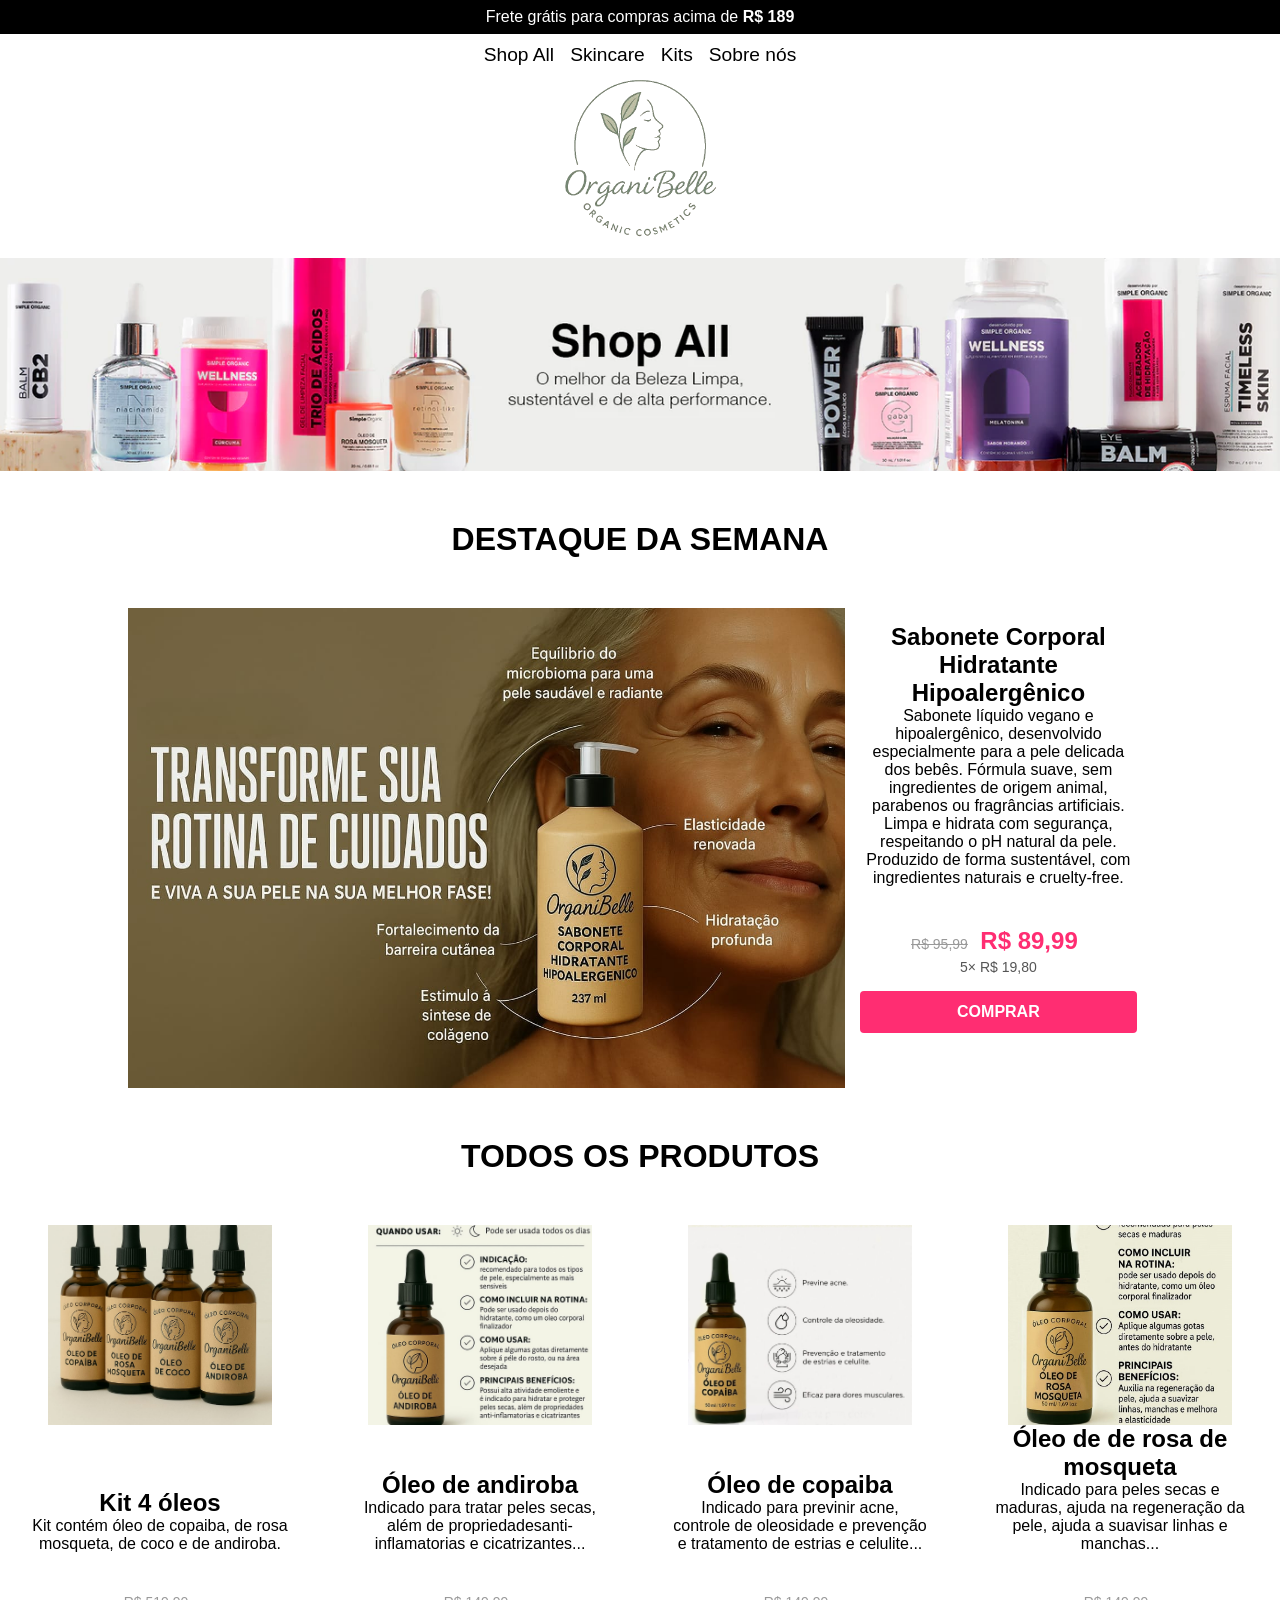
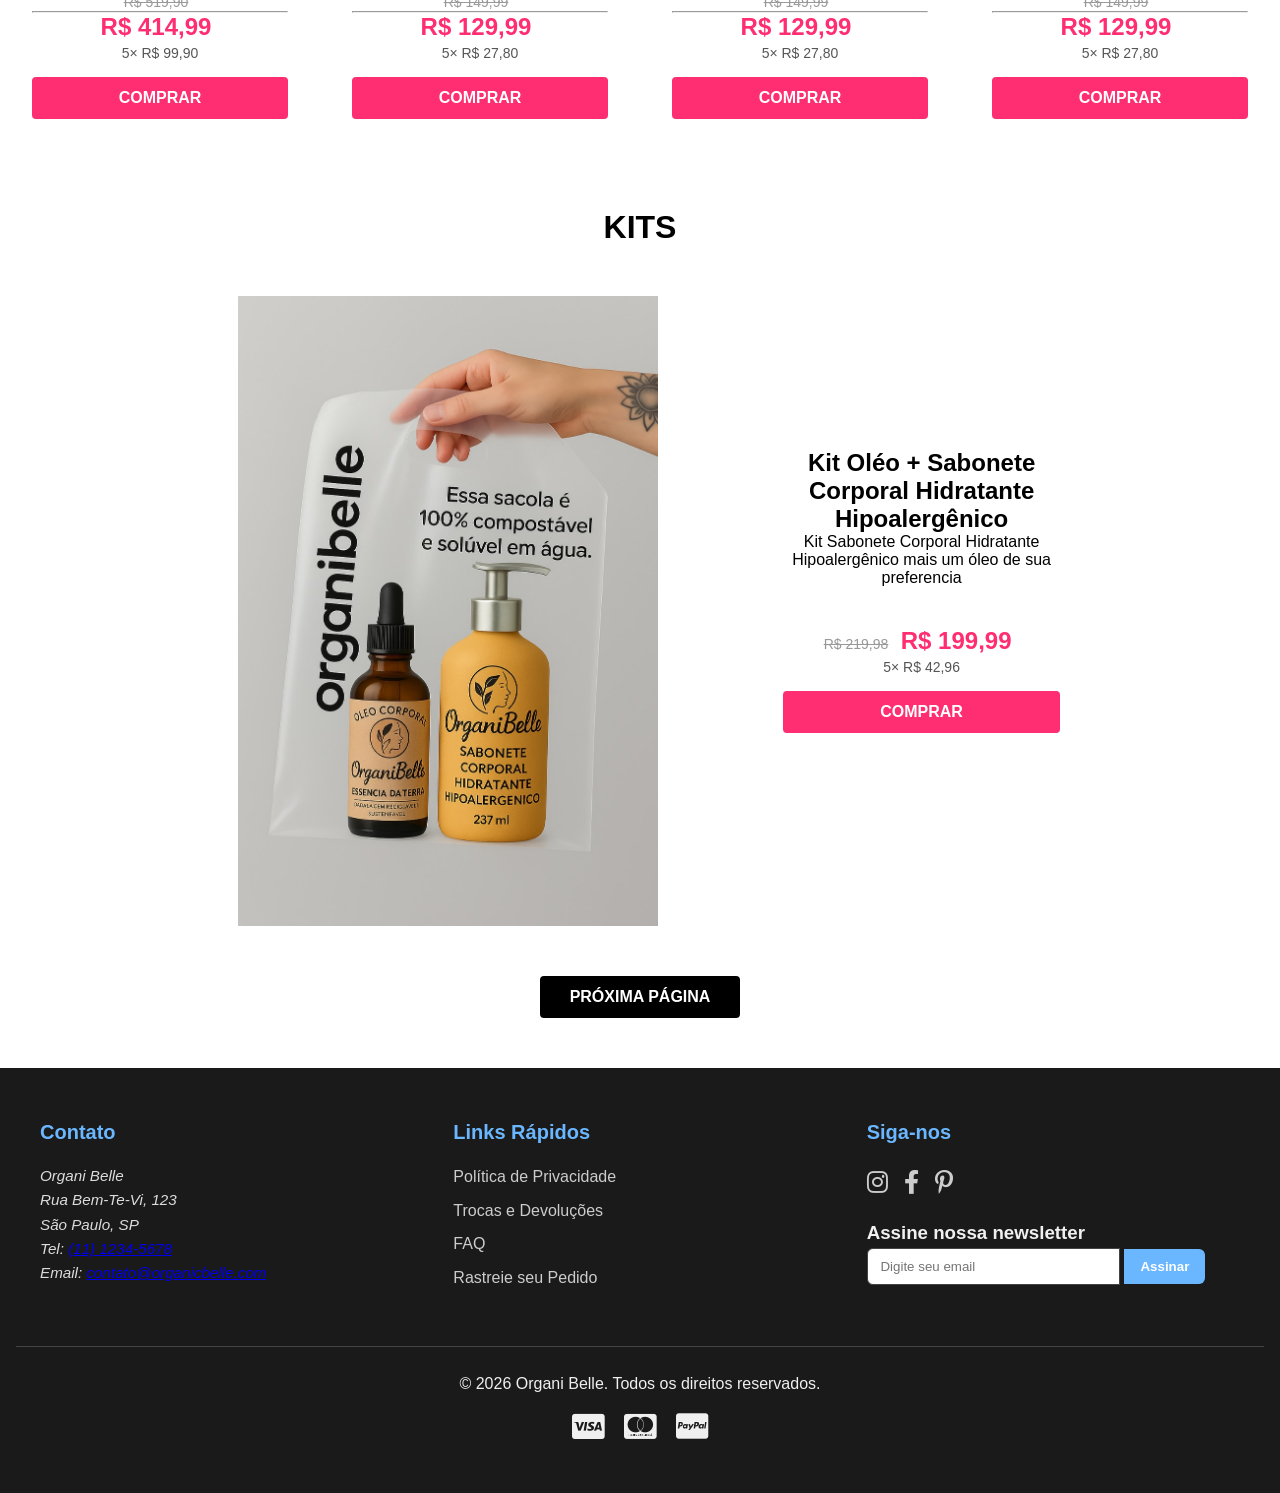
<file: index.html>
<!DOCTYPE html>
<html lang="pt-BR">
<head>
    <meta charset="UTF-8">
    <meta name="viewport" content="width=device-width, initial-scale=1.0">
    <link rel="stylesheet" href="https://cdnjs.cloudflare.com/ajax/libs/font-awesome/6.0.0/css/all.min.css">
    <link rel="stylesheet" href="style.css">
    <link rel="icon" type="image/x-icon" href="Imgs/favicon/favicon.png">
    <title>Organi Belle</title>
</head>
<body>
    <header class="site-header">
        <div class="promo-bar" role="region" aria-label="Promoção">
            <p>Frete grátis para compras acima de <strong>R$ 189</strong></p>
        </div>
        <div class="header-inner">          

            <nav class="main-nav" aria-label="Menu principal">
                <ul>
                    <li><a href="index.html" class="nav-link">Shop All</a></li>
                    <li><a href="#Skincare" class="nav-link">Skincare</a></li>
                    <li><a href="#Kits" class="nav-link">Kits</a></li>
                    <li><a href="sobre.html" class="nav-link about-link">Sobre nós</a></li>
                </ul>
            </nav>
            <div class="branding">
                <img src="Imgs/favicon/favicon.png" alt="Logo Organi Belle" loading="lazy">
                <!-- <h1 class="site-title">Organi Belle</h1> -->
            </div>
        </div>
    </header>
    <!-- Conteúdo principal -->

        <!-- Banner promocional -->
    <section class="promo-banner" aria-label="Banner promocional">
        <img src="ShopAll_1400x.webp" alt="Modelos exibindo produtos Organi Belle" loading="lazy">
    </section>

    <main>

        <h1 class="best-seller-title">Destaque da semana</h1>
        
        <section class="best-seller" aria-label="Item promocional">
            <img src="Imgs/SabonteOferta.jpeg" alt="Modelos exibindo produtos Organi Belle" loading="lazy">
            <div class="meta-dados">
                <h2 class="nome">
                    Sabonete Corporal Hidratante Hipoalergênico
                </h2>
                <p class="descricao">
                    Sabonete líquido vegano e hipoalergênico, desenvolvido especialmente para a pele delicada dos bebês. Fórmula suave, sem ingredientes de origem animal, parabenos ou fragrâncias artificiais. Limpa e hidrata com segurança, respeitando o pH natural da pele. Produzido de forma sustentável, com ingredientes naturais e cruelty-free.
                </p>
                <div class="product-purchase">
                <div class="prices">
                    <span class="old-price">R$ 95,99</span>
                    <span class="new-price">R$ 89,99</span>
                    <span class="installments">5× R$ 19,80</span>
                </div>
                <button class="btn-buy">Comprar</button>
            </div>
            </div>
        </section>

        <h1 class="all-product-title" id="Skincare">Todos os produtos</h1>

        <section class="all-product" aria-label="Todos produtos">
            <div class="product">
                <img src="Imgs/kit oleos.jpeg" alt="Modelos exibindo produtos Organi Belle" loading="lazy">
                <div class="detalhes">
                    <h2 class="nome">
                        Kit 4 óleos
                    </h2>
                    <p class="descricao">
                        Kit contém óleo de copaiba, de rosa mosqueta, de coco e de andiroba.
                    </p>
                    <div class="product-purchase">
                        <div class="prices">
                            <span class="old-price">R$ 519,90</span><hr>
                            <span class="new-price">R$ 414,99</span>
                            <span class="installments">5× R$ 99,90</span>
                        </div>
                        <button class="btn-buy">Comprar</button>
                    </div>
                </div>
            </div>

            <div class="product">
                <img src="Imgs/oAndiroba.jpeg" alt="Modelos exibindo produtos Organi Belle" loading="lazy">
                <div class="detalhes">
                    <h2 class="nome">
                        Óleo de andiroba
                    </h2>
                    <p class="descricao">
                        Indicado para tratar peles secas, além de propriedadesanti-inflamatorias e cicatrizantes...
                    </p>
                    <div class="product-purchase">
                        <div class="prices">
                            <span class="old-price">R$ 149,99</span><hr>
                            <span class="new-price">R$ 129,99</span>
                            <span class="installments">5× R$ 27,80</span>
                        </div>
                        <button class="btn-buy">Comprar</button>
                    </div>
                </div>
            </div>

            <div class="product">
                <img src="Imgs/oCopaiba.jpeg" alt="Modelos exibindo produtos Organi Belle" loading="lazy">
                <div class="detalhes">
                    <h2 class="nome">
                        Óleo de copaiba
                    </h2>
                    <p class="descricao">
                        Indicado para previnir acne, controle de oleosidade e prevenção e tratamento de estrias e celulite...
                    </p>
                    <div class="product-purchase">
                        <div class="prices">
                            <span class="old-price">R$ 149,99</span><hr>
                            <span class="new-price">R$ 129,99</span>
                            <span class="installments">5× R$ 27,80</span>
                        </div>
                        <button class="btn-buy">Comprar</button>
                    </div>
                </div>
            </div>

            <div class="product">
                <img src="Imgs/oMosquetta.jpeg" alt="Modelos exibindo produtos Organi Belle" loading="lazy">
                <div class="detalhes">
                    <h2 class="nome">
                        Óleo de de rosa de mosqueta
                    </h2>
                    <p class="descricao">
                        Indicado para peles secas e maduras, ajuda na regeneração da pele, ajuda a suavisar linhas e manchas...
                    </p>
                    <div class="product-purchase">
                        <div class="prices">
                            <span class="old-price">R$ 149,99</span><hr>
                            <span class="new-price">R$ 129,99</span>
                            <span class="installments">5× R$ 27,80</span>
                        </div>
                        <button class="btn-buy">Comprar</button>
                    </div>
                </div>
            </div>

            
        </section>

        <h1 class="ecobag-title" id="Kits">Kits</h1>


        <section class="ecobag" aria-label="Item promocional">
            <figure><img src="Imgs/ecobag.jpeg" alt="Modelos exibindo produtos Organi Belle" loading="lazy"></figure>
            <div class="meta-dados">
                <h2 class="nome">
                    Kit Oléo + Sabonete Corporal Hidratante Hipoalergênico
                </h2>
                <p class="descricao">
                    Kit Sabonete Corporal Hidratante Hipoalergênico mais um óleo de sua preferencia
                </p>
                <div class="product-purchase">
                <div class="prices">
                    <span class="old-price">R$ 219,98</span>
                    <span class="new-price">R$ 199,99</span>
                    <span class="installments">5× R$ 42,96</span>
                </div>
                <button class="btn-buy">Comprar</button>
            </div>

            
        </section>

        <button class="btn-next">Próxima Página</button>


    </main>
    <footer class="site-footer" role="contentinfo">
        <div class="footer-content">
            <!-- Seção de Contato -->
            <section class="footer-section" aria-labelledby="contact-heading">
                <h2 id="contact-heading" class="footer-heading">Contato</h2>
                <address class="contact-info">
                    <p itemscope itemtype="https://schema.org/LocalBusiness">
                        <span class="company-name" itemprop="name">Organi Belle</span><br>
                        <span itemprop="address" itemscope itemtype="https://schema.org/PostalAddress">
                            <span itemprop="streetAddress">Rua Bem-Te-Vi, 123</span><br>
                            <span itemprop="addressLocality">São Paulo</span>, 
                            <span itemprop="addressRegion">SP</span>
                        </span><br>
                        Tel: <a href="tel:+551112345678" class="phone-link" itemprop="telephone">(11) 1234-5678</a><br>
                        Email: <a href="mailto:contato@organicbelle.com" class="email-link" itemprop="email">contato@organicbelle.com</a>
                    </p>
                </address>
            </section>

            <!-- Links Rápidos -->
            <section class="footer-section" aria-labelledby="quicklinks-heading">
                <h2 id="quicklinks-heading" class="footer-heading">Links Rápidos</h2>
                <nav aria-label="Links úteis">
                    <ul class="footer-links">
                        <li><a href="/politica-de-privacidade" class="footer-link">Política de Privacidade</a></li>
                        <li><a href="/trocas-e-devolucoes" class="footer-link">Trocas e Devoluções</a></li>
                        <li><a href="/perguntas-frequentes" class="footer-link">FAQ</a></li>
                        <li><a href="/rastreio" class="footer-link">Rastreie seu Pedido</a></li>
                    </ul>
                </nav>
            </section>

            <!-- Redes Sociais -->
            <section class="footer-section" aria-labelledby="social-heading">
                <h2 id="social-heading" class="footer-heading">Siga-nos</h2>
                <div class="social-links">
                    <a href="https://instagram.com" class="social-link" target="_blank" rel="noopener noreferrer" aria-label="Instagram">
                        <i class="fab fa-instagram"></i><span class="visually-hidden">Instagram</span>
                    </a>
                    <a href="https://facebook.com" class="social-link" target="_blank" rel="noopener noreferrer" aria-label="Facebook">
                        <i class="fab fa-facebook-f"></i><span class="visually-hidden">Facebook</span>
                    </a>
                    <a href="https://pinterest.com" class="social-link" target="_blank" rel="noopener noreferrer" aria-label="Pinterest">
                        <i class="fab fa-pinterest-p"></i><span class="visually-hidden">Pinterest</span>
                    </a>
                </div>

                <!-- Newsletter -->
                <form class="newsletter-form" aria-labelledby="newsletter-heading">
                    <h3 id="newsletter-heading" class="newsletter-title">Assine nossa newsletter</h3>
                    <div class="input-group">
                        <label for="newsletter-email" class="visually-hidden">Email</label>
                        <input type="email" id="newsletter-email" class="newsletter-input" 
                            placeholder="Digite seu email" required>
                        <button type="submit" class="newsletter-button">Assinar</button>
                    </div>
                </form>
            </section>
        </div>

        <!-- Direitos Autorais -->
        <div class="footer-bottom">
            <p class="copyright">
                &copy; <span id="current-year"></span> Organi Belle. Todos os direitos reservados.
            </p>
            <div class="payment-methods">
                <i class="fab fa-cc-visa" aria-hidden="true"></i>
                <i class="fab fa-cc-mastercard" aria-hidden="true"></i>
                <i class="fab fa-cc-paypal" aria-hidden="true"></i>
                <span class="visually-hidden">Métodos de pagamento aceitos: Visa, Mastercard e PayPal</span>
            </div>
        </div>

        <!-- Back to Top -->
        <a href="#top" class="back-to-top" aria-label="Voltar ao topo da página">
            <i class="fas fa-chevron-up"></i>
        </a>
    </footer>

    <script>
    // Atualiza o ano automaticamente
        document.getElementById('current-year').textContent = new Date().getFullYear();

        window.addEventListener('scroll', () => {
            const backButton = document.querySelector('.back-to-top');
            backButton.classList.toggle('show', window.scrollY > 200);
        });
    </script>
</body>
</html>
</file>
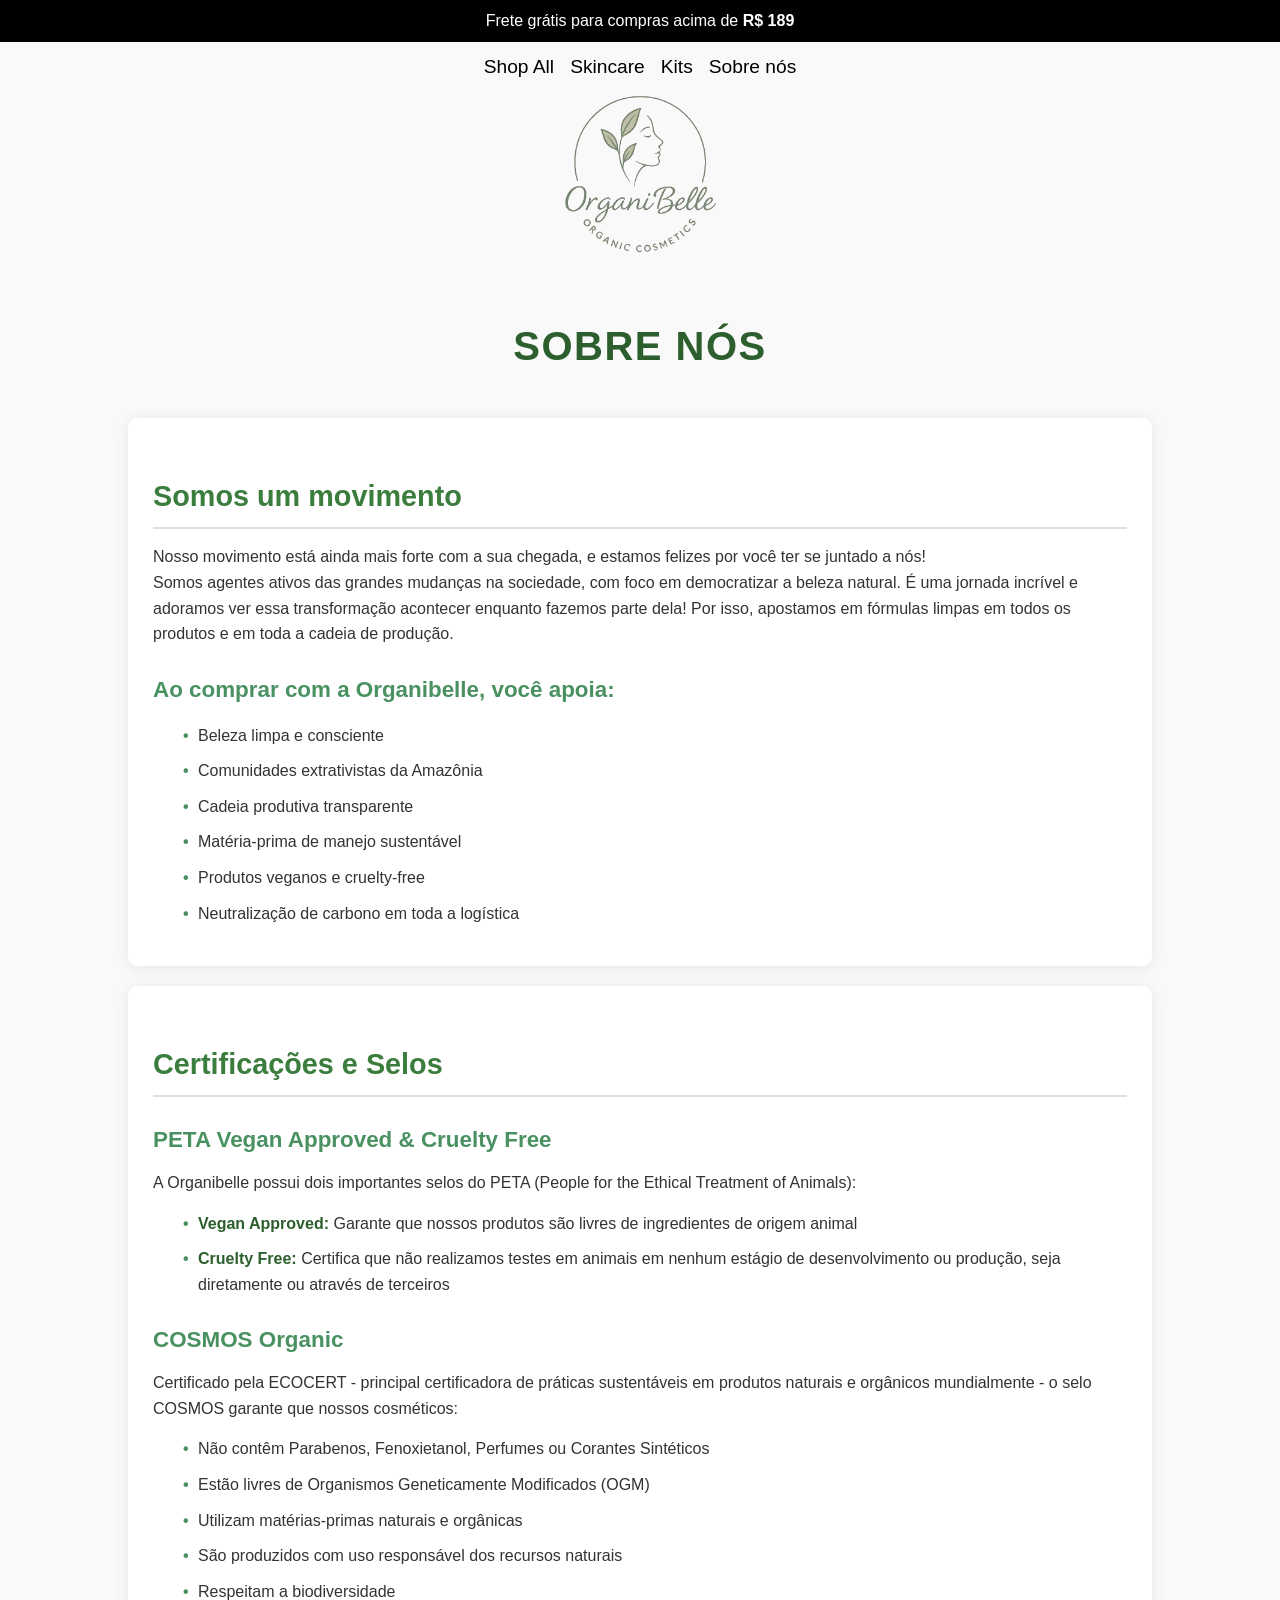
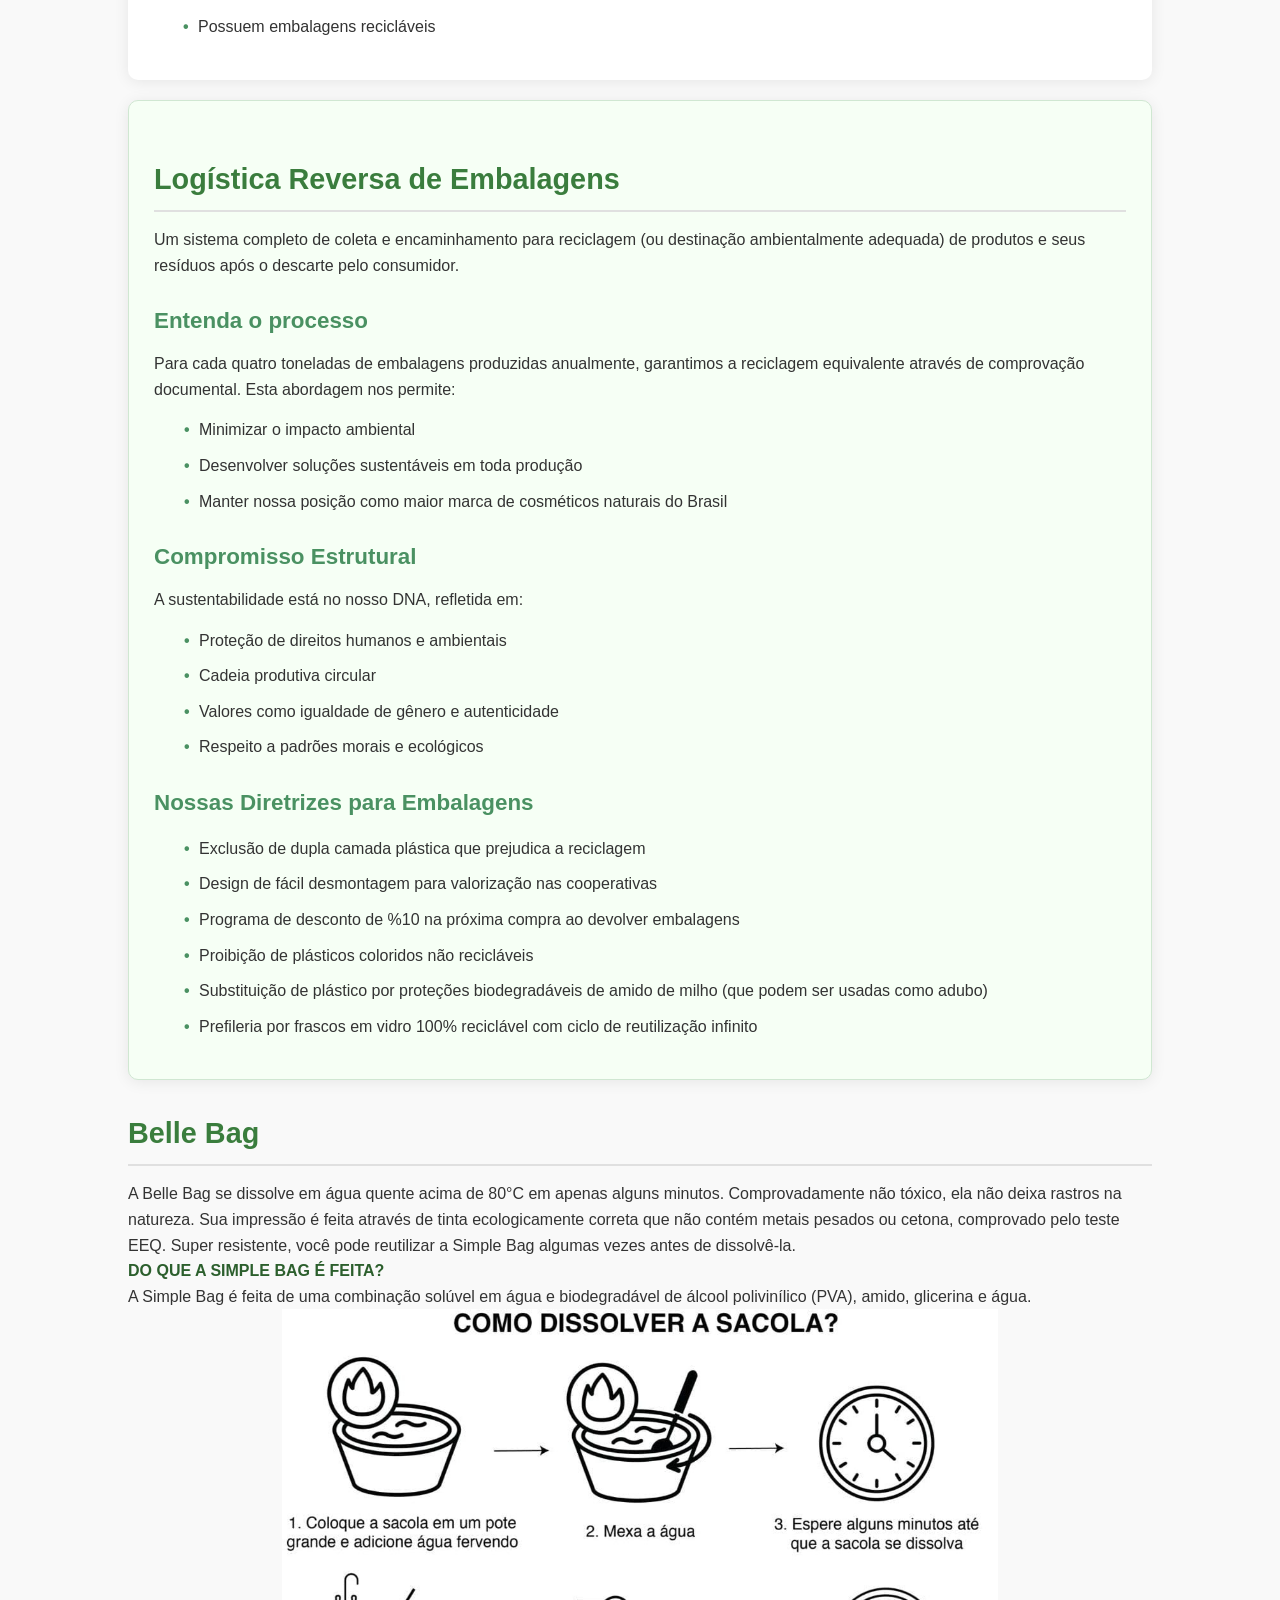
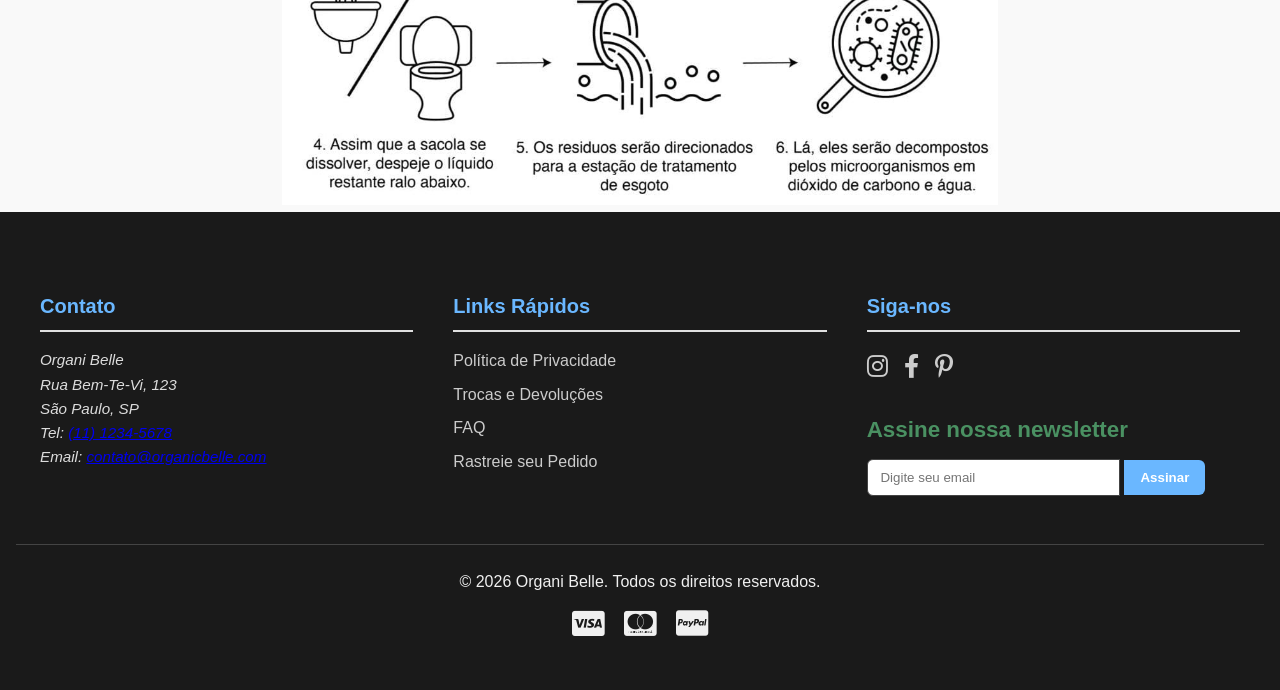
<file: sobre.html>
<!DOCTYPE html>
<html lang="pt-BR">
<head>
    <meta charset="UTF-8">
    <meta name="viewport" content="width=device-width, initial-scale=1.0">
    <link rel="stylesheet" href="https://cdnjs.cloudflare.com/ajax/libs/font-awesome/6.0.0/css/all.min.css">
    <link rel="stylesheet" href="style.css">
    <link rel="stylesheet" href="style2.css">
    <link rel="icon" type="image/x-icon" href="Imgs/favicon/favicon.png">
    <title>Organi Belle</title>
</head>
<body>
    <header class="site-header">
        <div class="promo-bar" role="region" aria-label="Promoção">
            <p>Frete grátis para compras acima de <strong>R$ 189</strong></p>
        </div>
        <div class="header-inner">          

            <nav class="main-nav" aria-label="Menu principal">
                <ul>
                    <li><a href="index.html" class="nav-link">Shop All</a></li>
                    <li><a href="index.html#Skincare" class="nav-link">Skincare</a></li>
                    <li><a href="index.html#Kits" class="nav-link">Kits</a></li>
                    <li><a href="sobre.html" class="nav-link about-link">Sobre nós</a></li>
                </ul>
            </nav>
            <div class="branding">
                <img src="Imgs/favicon/favicon.png" alt="Logo Organi Belle" loading="lazy">
                <!-- <h1 class="site-title">Organi Belle</h1> -->
            </div>
        </div>
    </header>

    <main>

        <h1>Sobre nós</h1>

<div class="content-section">
    <h2>Somos um movimento</h2>
    <p>Nosso movimento está ainda mais forte com a sua chegada, e estamos felizes por você ter se juntado a nós!</p>
    <p>Somos agentes ativos das grandes mudanças na sociedade, com foco em democratizar a beleza natural. É uma jornada incrível e adoramos ver essa transformação acontecer enquanto fazemos parte dela! Por isso, apostamos em fórmulas limpas em todos os produtos e em toda a cadeia de produção.</p>
    
    <h3>Ao comprar com a Organibelle, você apoia:</h3>
    <ul>
        <li>Beleza limpa e consciente</li>
        <li>Comunidades extrativistas da Amazônia</li>
        <li>Cadeia produtiva transparente</li>
        <li>Matéria-prima de manejo sustentável</li>
        <li>Produtos veganos e cruelty-free</li>
        <li>Neutralização de carbono em toda a logística</li>
    </ul>
</div>

<div class="content-section">
    <h2>Certificações e Selos</h2>
    
    <h3>PETA Vegan Approved & Cruelty Free</h3>
    <p>A Organibelle possui dois importantes selos do PETA (People for the Ethical Treatment of Animals):</p>
    <ul>
        <li><strong>Vegan Approved:</strong> Garante que nossos produtos são livres de ingredientes de origem animal</li>
        <li><strong>Cruelty Free:</strong> Certifica que não realizamos testes em animais em nenhum estágio de desenvolvimento ou produção, seja diretamente ou através de terceiros</li>
    </ul>

    <h3>COSMOS Organic</h3>
    <p>Certificado pela ECOCERT - principal certificadora de práticas sustentáveis em produtos naturais e orgânicos mundialmente - o selo COSMOS garante que nossos cosméticos:</p>
    <ul>
        <li>Não contêm Parabenos, Fenoxietanol, Perfumes ou Corantes Sintéticos</li>
        <li>Estão livres de Organismos Geneticamente Modificados (OGM)</li>
        <li>Utilizam matérias-primas naturais e orgânicas</li>
        <li>São produzidos com uso responsável dos recursos naturais</li>
        <li>Respeitam a biodiversidade</li>
        <li>Possuem embalagens recicláveis</li>
    </ul>
</div>

<div class="content-section">
    <h2>Logística Reversa de Embalagens</h2>
    <p>Um sistema completo de coleta e encaminhamento para reciclagem (ou destinação ambientalmente adequada) de produtos e seus resíduos após o descarte pelo consumidor.</p>

    <h3>Entenda o processo</h3>
    <p>Para cada quatro toneladas de embalagens produzidas anualmente, garantimos a reciclagem equivalente através de comprovação documental. Esta abordagem nos permite:</p>
    <ul>
        <li>Minimizar o impacto ambiental</li>
        <li>Desenvolver soluções sustentáveis em toda produção</li>
        <li>Manter nossa posição como maior marca de cosméticos naturais do Brasil</li>
    </ul>

    <h3>Compromisso Estrutural</h3>
    <p>A sustentabilidade está no nosso DNA, refletida em:</p>
    <ul>
        <li>Proteção de direitos humanos e ambientais</li>
        <li>Cadeia produtiva circular</li>
        <li>Valores como igualdade de gênero e autenticidade</li>
        <li>Respeito a padrões morais e ecológicos</li>
    </ul>

    <h3>Nossas Diretrizes para Embalagens</h3>
    <ul>
        <li>Exclusão de dupla camada plástica que prejudica a reciclagem</li>
        <li>Design de fácil desmontagem para valorização nas cooperativas</li>
        <li>Programa de desconto de %10 na próxima compra ao devolver embalagens</li>
        <li>Proibição de plásticos coloridos não recicláveis</li>
        <li>Substituição de plástico por proteções biodegradáveis de amido de milho (que podem ser usadas como adubo)</li>
        <li>Prefileria por frascos em vidro 100% reciclável com ciclo de reutilização infinito</li>
    </ul>
</div>

    <section class="bellebag" aria-label="Item promocional">
            
            <h2 class="nome">
                    Belle Bag
            </h2>
            <p class="descricao">
                A Belle Bag se dissolve em água quente acima de 80°C em apenas alguns minutos. Comprovadamente não tóxico, ela não deixa rastros na natureza. Sua impressão é feita através de tinta ecologicamente correta que não contém metais pesados ou cetona, comprovado pelo teste EEQ. Super resistente, você pode reutilizar a Simple Bag algumas vezes antes de dissolvê-la. <br>
                <strong>DO QUE A SIMPLE BAG É FEITA?</strong><br>

                A Simple Bag é feita de uma combinação solúvel em água e biodegradável de álcool polivinílico (PVA), amido, glicerina e água.
            </p>
            <figure>
                <img src="Imgs/ecobag-instrucoes.jpeg" alt="Modelos exibindo produtos Organi Belle" loading="lazy">
            </figure>

            
    </section>

    </main>
    <footer class="site-footer" role="contentinfo">
        <div class="footer-content">
            <!-- Seção de Contato -->
            <section class="footer-section" aria-labelledby="contact-heading">
                <h2 id="contact-heading" class="footer-heading">Contato</h2>
                <address class="contact-info">
                    <p itemscope itemtype="https://schema.org/LocalBusiness">
                        <span class="company-name" itemprop="name">Organi Belle</span><br>
                        <span itemprop="address" itemscope itemtype="https://schema.org/PostalAddress">
                            <span itemprop="streetAddress">Rua Bem-Te-Vi, 123</span><br>
                            <span itemprop="addressLocality">São Paulo</span>, 
                            <span itemprop="addressRegion">SP</span>
                        </span><br>
                        Tel: <a href="tel:+551112345678" class="phone-link" itemprop="telephone">(11) 1234-5678</a><br>
                        Email: <a href="mailto:contato@organicbelle.com" class="email-link" itemprop="email">contato@organicbelle.com</a>
                    </p>
                </address>
            </section>

            <!-- Links Rápidos -->
            <section class="footer-section" aria-labelledby="quicklinks-heading">
                <h2 id="quicklinks-heading" class="footer-heading">Links Rápidos</h2>
                <nav aria-label="Links úteis">
                    <ul class="footer-links">
                        <li><a href="/politica-de-privacidade" class="footer-link">Política de Privacidade</a></li>
                        <li><a href="/trocas-e-devolucoes" class="footer-link">Trocas e Devoluções</a></li>
                        <li><a href="/perguntas-frequentes" class="footer-link">FAQ</a></li>
                        <li><a href="/rastreio" class="footer-link">Rastreie seu Pedido</a></li>
                    </ul>
                </nav>
            </section>

            <!-- Redes Sociais -->
            <section class="footer-section" aria-labelledby="social-heading">
                <h2 id="social-heading" class="footer-heading">Siga-nos</h2>
                <div class="social-links">
                    <a href="https://instagram.com" class="social-link" target="_blank" rel="noopener noreferrer" aria-label="Instagram">
                        <i class="fab fa-instagram"></i><span class="visually-hidden">Instagram</span>
                    </a>
                    <a href="https://facebook.com" class="social-link" target="_blank" rel="noopener noreferrer" aria-label="Facebook">
                        <i class="fab fa-facebook-f"></i><span class="visually-hidden">Facebook</span>
                    </a>
                    <a href="https://pinterest.com" class="social-link" target="_blank" rel="noopener noreferrer" aria-label="Pinterest">
                        <i class="fab fa-pinterest-p"></i><span class="visually-hidden">Pinterest</span>
                    </a>
                </div>

                <!-- Newsletter -->
                <form class="newsletter-form" aria-labelledby="newsletter-heading">
                    <h3 id="newsletter-heading" class="newsletter-title">Assine nossa newsletter</h3>
                    <div class="input-group">
                        <label for="newsletter-email" class="visually-hidden">Email</label>
                        <input type="email" id="newsletter-email" class="newsletter-input" 
                            placeholder="Digite seu email" required>
                        <button type="submit" class="newsletter-button">Assinar</button>
                    </div>
                </form>
            </section>
        </div>

        <!-- Direitos Autorais -->
        <div class="footer-bottom">
            <p class="copyright">
                &copy; <span id="current-year"></span> Organi Belle. Todos os direitos reservados.
            </p>
            <div class="payment-methods">
                <i class="fab fa-cc-visa" aria-hidden="true"></i>
                <i class="fab fa-cc-mastercard" aria-hidden="true"></i>
                <i class="fab fa-cc-paypal" aria-hidden="true"></i>
                <span class="visually-hidden">Métodos de pagamento aceitos: Visa, Mastercard e PayPal</span>
            </div>
        </div>

        <!-- Back to Top -->
        <a href="#top" class="back-to-top" aria-label="Voltar ao topo da página">
            <i class="fas fa-chevron-up"></i>
        </a>
    </footer>

    <script>
    // Atualiza o ano automaticamente
        document.getElementById('current-year').textContent = new Date().getFullYear();

        window.addEventListener('scroll', () => {
            const backButton = document.querySelector('.back-to-top');
            backButton.classList.toggle('show', window.scrollY > 200);
        });
    </script>
</body>
</html>
</file>
<file: style.css>
*{
    margin: 0;
    box-sizing: border-box;
    padding: 0;
    font-family: sans-serif;
}

.promo-bar {
  width: 100%;
  background-color: black;
  color: white;
  padding: 0.5rem 1rem;
  text-align: center;
  margin-bottom: 10px;
}

.main-nav {
  width: 100%;               /* ocupa 100% da largura disponível */
}

.main-nav ul {
  list-style: none;
  display: flex;
  justify-content: center;   /* centraliza os <li> dentro do ul */
  gap: 1rem;                 /* seu espaçamento já existente */
}

.nav-link {
  text-decoration: none;
  font-weight: 500;
  color: black;
  font-size: 1.2em;
}

.branding{
  width: 100%;
}

.branding img{
  width: 15%;
  height: auto;
  display: block;    /* torna a img block-level */
  margin: 0 auto;    /* centraliza horizontalmente */
}


.promo-banner img {
  width: 100%;
  height: auto;
  display: block;
}

h1{
  text-align: center;
  margin-top: 50px;
  margin-bottom: 50px;
  text-transform: uppercase;
  font-weight: bold;
}

.best-seller{
  display: flex;
  width: 80%;
  margin-left: auto;
  margin-right: auto;
}

.best-seller img {
  width: 70%;
  height: auto;
  display: block;
}

.meta-dados{
  margin-top: auto;
  margin-bottom: auto;
  max-width: 30%;
  text-align: center;
  padding: 15px;
}



.all-product{
  width: 100%;
  display: flex;
  justify-content: space-evenly;
  align-items: stretch;
}

.product{
  width: 25%;
  /* height: 80%; */
  /* Defina uma altura mínima ou fixa */
  min-height: 400px;       /* <-- novo: garante altura suficiente para todo o conteúdo */
  display: flex;           /* <-- novo: para organizar o conteúdo internamente */
  flex-direction: column;  /* <-- novo: empilha img + detalhes */
  justify-content: space-between; /* <-- novo: separa imagem e detalhes */
}


.product img {
  width: 70%;
  height: 200px;          /* <-- novo: define altura fixa para todas */
  object-fit: cover;      /* <-- novo: recorta ou escala mantendo proporção */
  object-position: center bottom;
  display: block;
  margin: 0 auto;
}

.detalhes{
  width: 80%;
  margin-left: auto;
  margin-right: auto;
  text-align: center;
}

.ecobag{
  display: flex;
  width: 80%;
  margin-left: auto;
  margin-right: auto;
}

.ecobag figure{
  height: 70vh;
  width: 50vw;
  display: block;
}

.ecobag figure img{
  height: 100%;
  width: auto;
  margin-left: auto;
  margin-right: auto;
  display: block;
}







.product-purchase {
      font-family: Arial, sans-serif;
      max-width: 300px;
      margin: 40px auto;
      text-align: center;
    }

    .prices {
      margin-bottom: 16px;
    }
    .old-price {
      color: #999;
      text-decoration: line-through;
      margin-right: 8px;
      font-size: 14px;
    }
    .new-price {
      color: #ff2d72;
      font-size: 24px;
      font-weight: bold;
      margin-right: 8px;
    }
    .installments {
      display: block;
      font-size: 14px;
      color: #555;
      margin-top: 4px;
    }

    .btn-buy {
      display: block;
      width: 100%;
      padding: 12px 0;
      background-color: #ff2d72;
      color: #fff;
      text-transform: uppercase;
      font-weight: bold;
      border: none;
      border-radius: 4px;
      cursor: pointer;
      transition: background-color .2s;
      font-size: 16px;
    }
    .btn-buy:hover {
      background-color: #e02626;
    }





    .btn-next {
      display: block;
      width: 200px;
      margin-left: auto;
      margin-right: auto;
      margin-top: 50px;
      margin-bottom: 50px;
      padding: 12px 0;
      background-color: black;
      color: #fff;
      text-transform: uppercase;
      font-weight: bold;
      border: none;
      border-radius: 4px;
      cursor: pointer;
      transition: background-color .2s;
      font-size: 16px;
    }
    .btn-next:hover {
      background-color: #00002b;
    }






.back-to-top {
    position: fixed;
    bottom: 20px;
    right: 20px;
    background: #3498db;
    color: white;
    padding: 0.8rem;
    border-radius: 50%;
    text-decoration: none;
    display: none;
}

.back-to-top.show {
    display: block;
}

.visually-hidden {
    position: absolute;
    width: 1px;
    height: 1px;
    padding: 0;
    margin: -1px;
    overflow: hidden;
    clip: rect(0, 0, 0, 0);
    border: 0;
}




/* === FOOTER DESKTOP === */
.site-footer {
  background: #1a1a1a;       /* fundo mais escuro */
  color: #f0f0f0;            /* texto mais claro */
  padding: 3rem 1rem;        /* padding maior */
  font-family: 'Segoe UI', sans-serif;
  line-height: 1.6;
}

.footer-content {
  display: grid;
  grid-template-columns: repeat(auto-fit, minmax(240px, 1fr));
  gap: 2.5rem;
  max-width: 1200px;
  margin: 0 auto;
}

.footer-heading {
  color: #6ab7ff;            /* tom de azul suave */
  font-size: 1.25rem;
  font-weight: 600;
  margin-bottom: 1rem;
}

.footer-section { 
  position: relative;
}

/* Contato */
.contact-info p {
  color: #dcdcdc;
  font-size: 0.95rem;
}

/* Links Rápidos */
.footer-links {
  list-style: none;
  padding: 0;
}

.footer-link {
  display: inline-block;
  margin-bottom: 0.5rem;
  color: #cccccc;
  text-decoration: none;
  transition: color .2s, transform .2s;
}
.footer-link:hover {
  color: #6ab7ff;
  transform: translateX(4px);
}

/* Redes Sociais */
.social-links {
  display: flex;
  gap: 1rem;
  font-size: 1.5rem;
}
.social-link {
  color: #cccccc;
  transition: transform .2s, color .2s;
}
.social-link:hover {
  color: #6ab7ff;
  transform: scale(1.1);
}

/* Newsletter */
.newsletter-form {
  margin-top: 1rem;
}
.newsletter-input {
  padding: .6rem .8rem;
  border: 1px solid #444;
  border-radius: 6px 0 0 6px;
  width: calc(100% - 120px);
}
.newsletter-button {
  padding: .6rem 1rem;
  border: none;
  background: #6ab7ff;
  color: #fff;
  font-weight: 600;
  border-radius: 0 6px 6px 0;
  cursor: pointer;
  transition: background .2s;
}
.newsletter-button:hover {
  background: #5aa6e6;
}

/* Rodapé inferior */
.footer-bottom {
  border-top: 1px solid #444;
  margin-top: 3rem;
  padding-top: 1.5rem;
  display: flex;
  flex-direction: column;
  align-items: center;
  gap: 1rem;
}
.payment-methods i {
  font-size: 1.8rem;
  margin: 0 .5rem;
}






@media (max-width: 768px) {
  .best-seller {
    display: flex;              /* já existente */
    flex-direction: column;     /* empilha verticalmente */
    align-items: center;        /* centraliza horizontalmente */ 
    /* justify-content: center;  se desejar centralizar verticalmente */
    width: 100%;                /* expande ao máximo da viewport */
    text-align: center;         /* centraliza textos internos */
  }
  .best-seller img {
    width: 100%;                /* garante que a imagem ocupe a largura disponível */
    max-width: 300px;           /* ou outro valor confortável */
  }
  .meta-dados {
    max-width: none;            /* permite que o conteúdo se ajuste */
    width: 90%;                 /* ou outra unidade relativa */
  }

  .ecobag {
    display: flex;              /* já existente */
    flex-direction: column;     /* empilha verticalmente */
    align-items: center;        /* centraliza horizontalmente */ 
    /* justify-content: center;  se desejar centralizar verticalmente */
    width: 100%;                /* expande ao máximo da viewport */
    text-align: center;         /* centraliza textos internos */
  }
  .ecobag img {
    width: 100%;                /* garante que a imagem ocupe a largura disponível */
    max-width: 300px;           /* ou outro valor confortável */
  }

  /* 1. Container principal passa a empilhar e usar gap */
  .all-product {
    display: flex;
    flex-direction: column;
    align-items: center;
    gap: 1.5rem;        /* espaço entre cada produto */
    width: 100%;
    padding: 0 1rem;    /* garantir um espaçamento nas laterais */
  }

  /* 2. Cada “card” de produto ocupa toda a largura disponível, até um max-width */
  .all-product .product{
    width: 100%;
    max-width: 400px;   /* ou outro valor confortável */
    display: flex;
    flex-direction: column;
    align-items: center;
  }

  /* 3. Imagem do produto ocupa toda a largura do card */
  .all-product img {
    width: 100%;
    height: auto;
    max-width: 300px;   /* controlar altura máxima */
  }

  /* 4. Detalhes ocupam 100% e ganham padding extra */
  .detalhes {
    width: 100%;
    padding: 1rem;
    text-align: center;
  }

  /* 5. Ajustes de tipografia para caber melhor */
  .detalhes .nome {
    font-size: 1.1rem;
    margin-bottom: 0.5rem;
    line-height: 1.3;
  }

  .detalhes .descricao {
    font-size: 0.9rem;
    line-height: 1.4;
    margin-bottom: 1rem;
  }



  .footer-content {
    grid-template-columns: 1fr;  /* empilha tudo */
    gap: 2rem;
    padding: 0 1rem;
  }

  .footer-heading {
    text-align: center;
  }

  /* Contato, Links e Social em cards */
  .footer-section {
    background: #252525;
    padding: 1.5rem;
    border-radius: 8px;
  }

  .contact-info p,
  .footer-link,
  .social-link,
  .newsletter-form {
    text-align: center;
  }

  .footer-links li {
    margin-bottom: 0.75rem;
  }

  .social-links {
    justify-content: center;
  }

  /* Newsletter full-width */
  .newsletter-input {
    width: 100%;
    margin-bottom: .75rem;
    border-radius: 4px;
  }
  .newsletter-button {
    width: 100%;
    border-radius: 4px;
  }

  /* Rodapé inferior ajustado */
  .footer-bottom {
    gap: .5rem;
    padding-bottom: 2rem;
  }
  .payment-methods i {
    font-size: 1.6rem;
  }

  /* Botão voltar ao topo maior e mais acessível */
  .back-to-top {
    bottom: 15px;
    right: 15px;
    padding: 1rem;
    font-size: 1.2rem;
  }


  /* Empilha nav + logo */
  .header-inner {
    display: flex;
    flex-direction: column;
    align-items: center;
    gap: 1rem;
  }

  /* Logo responsivo e elegante */
  .branding img {
    width: 50vw;
    max-width: 180px;
    height: auto;
    filter: drop-shadow(0 2px 6px rgba(0,0,0,0.3));
    transition: transform 0.3s ease, filter 0.3s ease;
  }
  .branding img:hover {
    transform: scale(1.05);
    filter: drop-shadow(0 4px 12px rgba(0,0,0,0.4));
  }

  /* Garante ordem: nav acima, logo abaixo */
  .branding {
    order: 2;
  }


}
</file>
<file: style2.css>
/* Estilos Gerais */
body {
    font-family: 'Arial', sans-serif;
    line-height: 1.6;
    color: #333;    
    background-color: #f9f9f9;
}

main{
    width: 80%;
    margin-left: auto;
    margin-right: auto;
}

/* Cabeçalhos */
h1 {
    color: #2c5f2d;
    font-size: 2.5em;
    text-align: center;
    margin: 40px 0;
    text-transform: uppercase;
    letter-spacing: 1.5px;
}

h2 {
    color: #3a7d3d;
    font-size: 1.8em;
    margin: 30px 0 15px;
    border-bottom: 2px solid #e0e0e0;
    padding-bottom: 8px;
}

h3 {
    color: #4a9162;
    font-size: 1.4em;
    margin: 25px 0 12px;
}

/* Seções de Conteúdo */
.content-section {
    background: #fff;
    padding: 25px;
    margin: 20px 0;
    border-radius: 10px;
    box-shadow: 0 2px 15px rgba(0,0,0,0.08);
    transition: transform 0.3s ease;
}

.content-section:hover {
    transform: translateY(-3px);
}

/* Listas */
main ul {
    margin: 15px 0;
    padding-left: 30px;
}

main li {
    list-style: none;
    margin-bottom: 10px;
    position: relative;
    padding-left: 15px;
}

main li::before {
    content: "•";
    color: #4a9162;
    position: absolute;
    left: 0;
    font-weight: bold;
}

/* Destaques e Ênfases */
main strong {
    color: #2c5f2d;
    font-weight: 600;
}

/* Seção de Logística Reversa */
.content-section:nth-of-type(3) {
    background-color: #f6fff5;
    border: 1px solid #d0e7d2;
}

.bellebag figure{
    width: 70%;
    height: auto;
    margin-left: auto;
    margin-right: auto;
}

.bellebag img{
    width: 100%;
    height: auto;
}


/* Responsividade */
@media (max-width: 768px) {
    h1 {
        font-size: 2em;
        margin: 30px 0;
    }

    h2 {
        font-size: 1.5em;
    }

    .content-section {
        padding: 20px;
        margin: 15px 0;
    }

    .bellebag figure{
        width: 100%;
    }
}

/* Elementos Específicos */
.accent-text {
    color: #ff7f50;
    font-weight: 600;
}

.sustainability-badge {
    display: inline-block;
    background: #3a7d3d;
    color: white;
    padding: 5px 10px;
    border-radius: 4px;
    font-size: 0.9em;
    margin: 5px 0;
}

/* Imagens (caso queira adicionar posteriormente) */
.responsive-img {
    width: 100%;
    height: auto;
    border-radius: 8px;
    margin: 20px 0;
}
</file>
